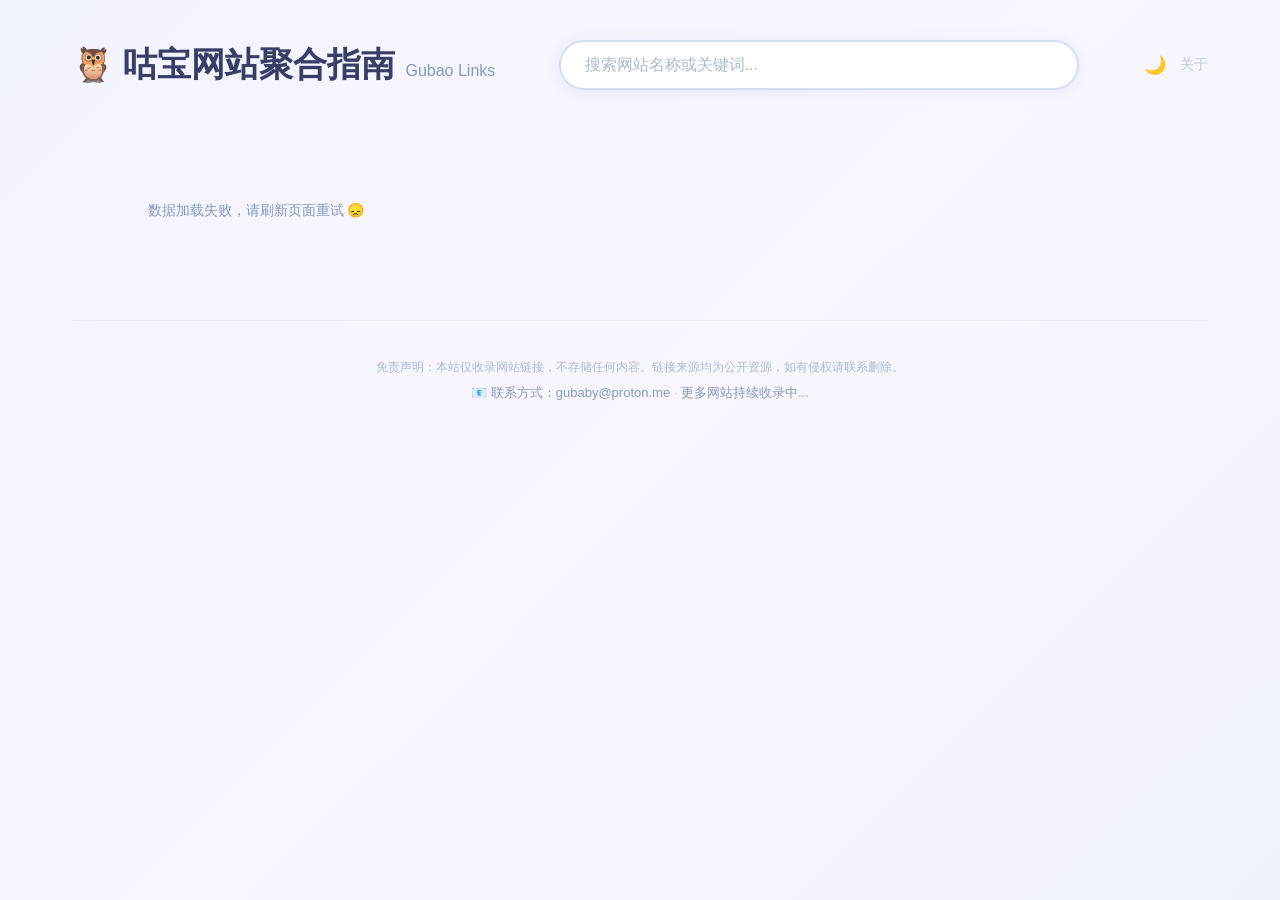
<file: index.html>
<!DOCTYPE html>
<html lang="zh-CN">
<head>
  <meta charset="UTF-8">
  <meta name="viewport" content="width=device-width, initial-scale=1.0">
  <title>咕宝网站聚合指南</title>
  <link rel="icon" href="favicon.svg" type="image/svg+xml">
  <link rel="stylesheet" href="css/style.css">
</head>
<body>
  <div class="container">
    <header class="header">
      <div class="logo">🦉 咕宝网站聚合指南<span class="logo-en">Gubao Links</span></div>
      <div class="search-wrapper">
        <input type="text" class="search-input" id="searchInput" placeholder="搜索网站名称或关键词...">
      </div>
      <nav class="nav-links">
        <button class="theme-toggle" id="themeToggle" title="切换暗色模式">🌙</button>
        <a href="about.html">关于</a>
      </nav>
    </header>

    <div class="tabs" id="tabs"></div>

    <!-- 加载骨架 -->
    <div class="loading-skeleton" id="loadingSkeleton">
      <div class="skeleton-tabs">
        <div class="sk-tab"></div><div class="sk-tab"></div><div class="sk-tab"></div><div class="sk-tab"></div><div class="sk-tab"></div><div class="sk-tab"></div><div class="sk-tab"></div>
      </div>
      <div class="skeleton-cards">
        <div class="sk-card"></div><div class="sk-card"></div><div class="sk-card"></div><div class="sk-card"></div><div class="sk-card"></div><div class="sk-card"></div>
      </div>
    </div>

    <div class="links-section" id="linksSection" style="display:none;">
      <div class="section-title" id="sectionTitle"></div>
      <div class="link-list" id="linkList"></div>
    </div>

    <footer class="footer">
      <p class="footer-stats" id="footerStats"></p>
      <p class="footer-disclaimer">免责声明：本站仅收录网站链接，不存储任何内容。链接来源均为公开资源，如有侵权请联系删除。</p>
      <p class="footer-bottom"><span>📧 联系方式：gubaby@proton.me</span><span class="footer-sep"> · </span><span>更多网站持续收录中...</span></p>
    </footer>
  </div>

  <button class="back-to-top" id="backToTop" title="回到顶部">↑</button>

  <script src="js/config.js"></script>
  <script src="js/main.js"></script>
</body>
</html>
</file>
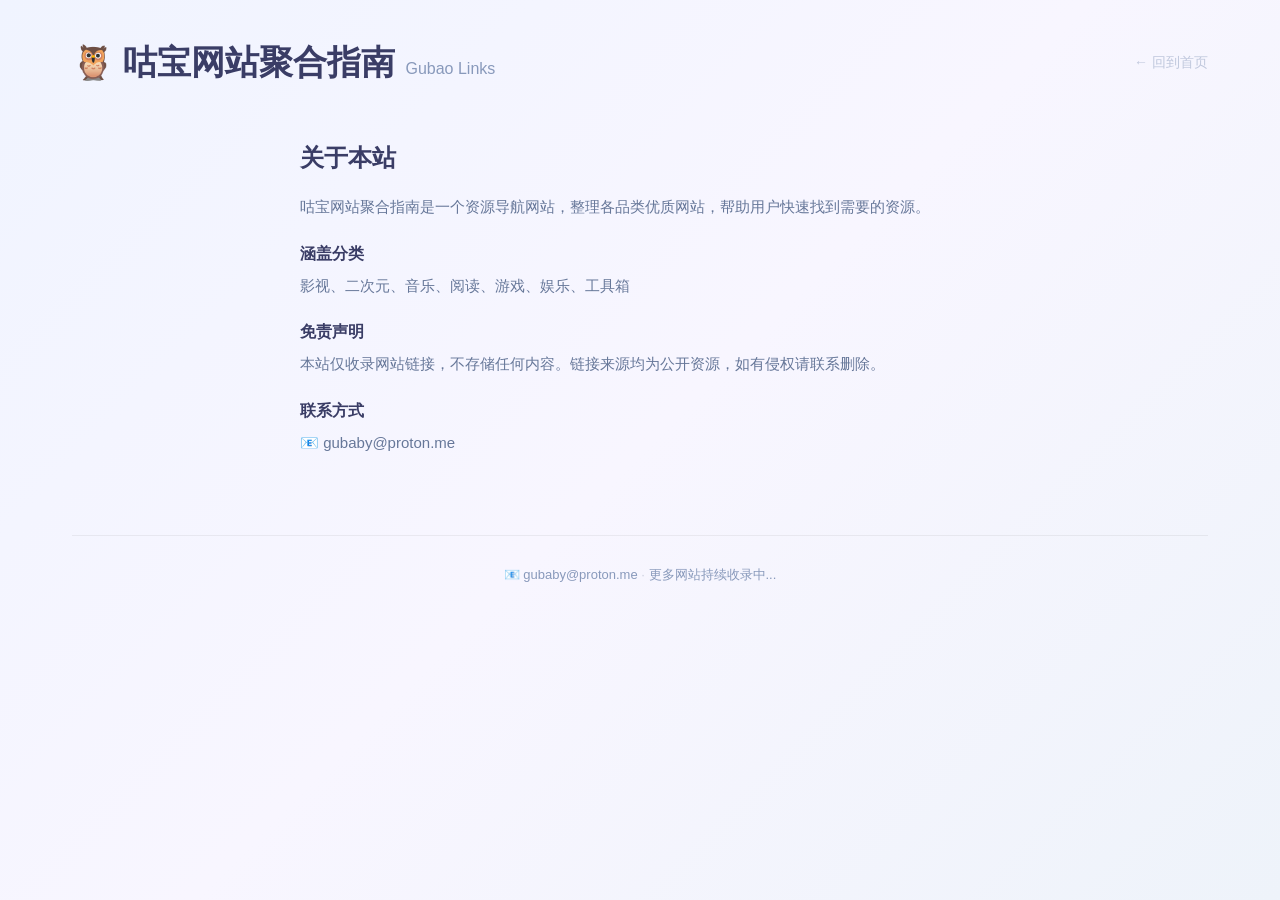
<file: about.html>
<!DOCTYPE html>
<html lang="zh-CN">
<head>
  <meta charset="UTF-8">
  <meta name="viewport" content="width=device-width, initial-scale=1.0">
  <title>关于 · 咕宝网站聚合指南</title>
  <link rel="icon" href="favicon.svg" type="image/svg+xml">
  <link rel="stylesheet" href="css/style.css">
</head>
<body>
  <div class="container">
    <header class="header">
      <div class="logo">🦉 咕宝网站聚合指南<span class="logo-en">Gubao Links</span></div>
      <nav class="nav-links">
        <a href="index.html">← 回到首页</a>
      </nav>
    </header>

    <div class="about-content">
      <h2>关于本站</h2>
      <p>咕宝网站聚合指南是一个资源导航网站，整理各品类优质网站，帮助用户快速找到需要的资源。</p>

      <h3>涵盖分类</h3>
      <p>影视、二次元、音乐、阅读、游戏、娱乐、工具箱</p>

      <h3>免责声明</h3>
      <p>本站仅收录网站链接，不存储任何内容。链接来源均为公开资源，如有侵权请联系删除。</p>

      <h3>联系方式</h3>
      <p>📧 gubaby@proton.me</p>
    </div>

    <footer class="footer">
      <p class="footer-bottom"><span>📧 gubaby@proton.me</span><span class="footer-sep"> · </span><span>更多网站持续收录中...</span></p>
    </footer>
  </div>
</body>
</html>
</file>
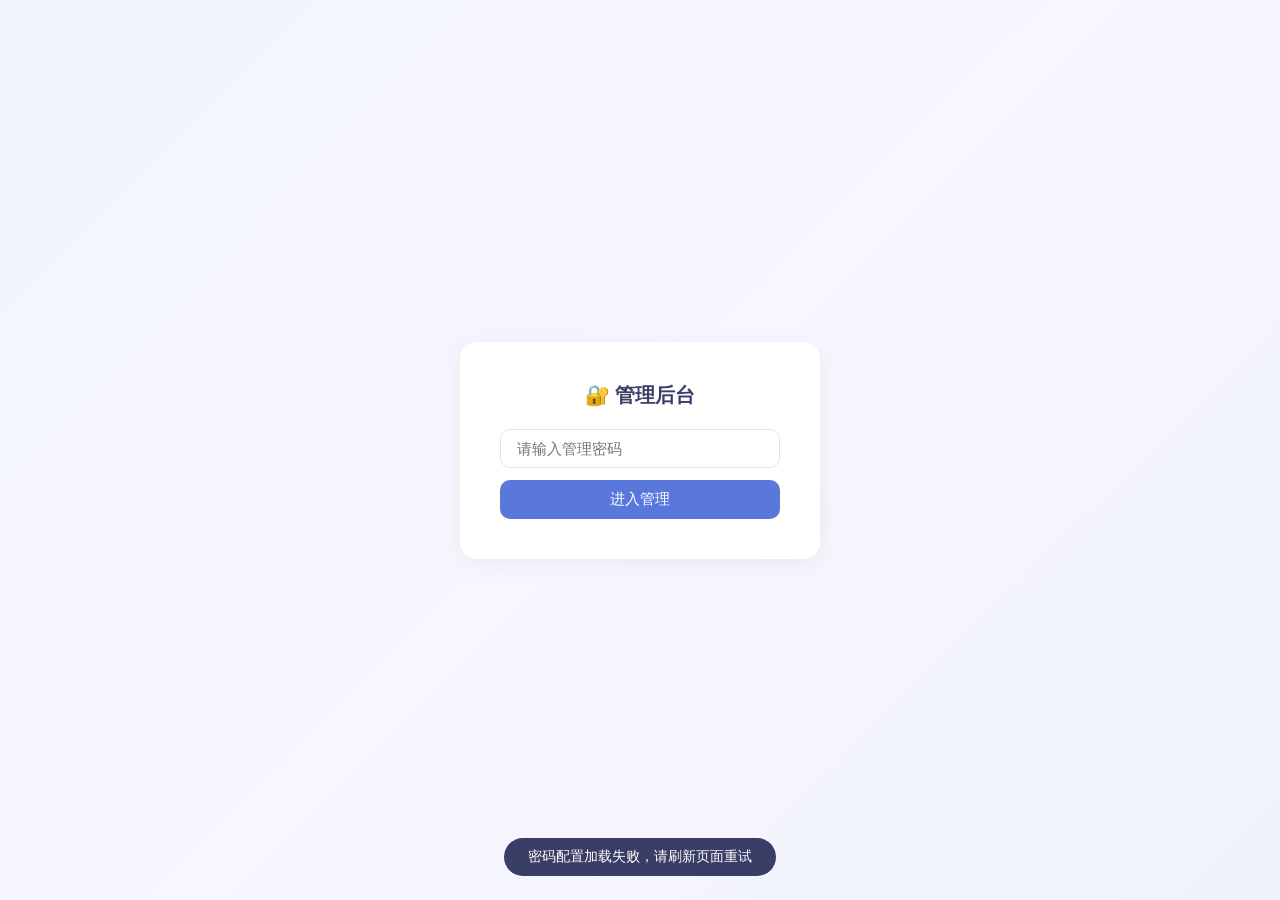
<file: admin.html>
<!DOCTYPE html>
<html lang="zh-CN">
<head>
  <meta charset="UTF-8">
  <meta name="viewport" content="width=device-width, initial-scale=1.0">
  <title>管理后台 · 咕宝网站聚合指南</title>
  <link rel="icon" href="favicon.svg" type="image/svg+xml">
  <link rel="stylesheet" href="css/style.css">
</head>
<body class="admin-body" style="background: linear-gradient(135deg, #f0f4ff 0%, #f8f6ff 50%, #eef3fa 100%); min-height: 100vh;">

  <!-- 密码门 -->
  <div class="password-gate" id="passwordGate">
    <div class="password-box">
      <h2>🔐 管理后台</h2>
      <div class="password-error" id="passwordError">密码错误，请重试</div>
      <input type="password" id="passwordInput" placeholder="请输入管理密码" autocomplete="off">
      <button id="loginBtn">进入管理</button>
    </div>
  </div>

  <!-- 管理主界面 -->
  <div class="admin-panel" id="adminPanel">
    <div class="admin-header">
      <div class="logo">⚙️ 管理后台</div>
      <button class="btn-logout" id="logoutBtn">退出</button>
    </div>
    <div class="admin-body-layout">
      <aside class="sidebar" id="sidebar">
        <div class="sidebar-title">分类</div>
        <div id="catList"></div>
        <div class="sidebar-footer">
          <button class="btn-add-cat" id="btnAddCat">+ 添加分类</button>
        </div>
      </aside>
      <main class="main-area" id="mainArea">
        <div class="main-header">
          <div>
            <h3 id="mainTitle">选择一个分类</h3>
            <span id="mainCount"></span>
          </div>
          <button class="btn-add-link" id="btnAddLink" style="display:none;">+ 添加链接</button>
        </div>
        <div id="linkRows"></div>
      </main>
    </div>
  </div>

  <!-- Modal -->
  <div class="modal-overlay" id="modalOverlay">
    <div class="modal" id="modalContent"></div>
  </div>

  <!-- Toast -->
  <div class="toast" id="toast"></div>

  <script src="js/config.js"></script>
  <script src="js/admin.js"></script>
</body>
</html>
</file>
<file: css/style.css>
/* 咕宝聚合指南 — 样式 */
*, *::before, *::after { box-sizing: border-box; margin: 0; padding: 0; }

body {
  font-family: -apple-system, BlinkMacSystemFont, 'Segoe UI', 'PingFang SC', 'Microsoft YaHei', sans-serif;
  background: linear-gradient(135deg, #f0f4ff 0%, #f8f6ff 50%, #eef3fa 100%);
  min-height: 100vh;
  color: #3a3d66;
}

/* ====== 主页 ====== */
.container { max-width: 1200px; margin: 0 auto; padding: 40px 32px 80px; }

/* Header */
.header { display: flex; align-items: center; gap: 20px; margin-bottom: 36px; }
.logo { font-size: 34px; font-weight: 700; color: #3a3d66; flex-shrink: 0; }
.logo-en { font-size: 16px; font-weight: 400; color: #8899bb; margin-left: 10px; }
.nav-links { flex-shrink: 0; margin-left: auto; display: flex; align-items: center; gap: 12px; }
.nav-links a { font-size: 14px; color: #c0c8dd; text-decoration: none; }
.nav-links a:hover { color: #5a78dc; }
.theme-toggle { background: none; border: none; font-size: 18px; cursor: pointer; padding: 2px; }

/* 搜索栏 */
.search-wrapper { flex: 1; display: flex; justify-content: center; }
.search-input {
  max-width: 520px; width: 100%; padding: 14px 24px;
  border: 2px solid #d8ddf0; border-radius: 28px; background: #fff;
  box-shadow: 0 2px 16px rgba(80,80,200,0.08);
  font-size: 16px; color: #3a3d66; outline: none;
  transition: border-color 0.2s;
}
.search-input:focus { border-color: #5a78dc; }
.search-input::placeholder { color: #aabbcc; }

/* 分类 Tab */
.tabs { display: flex; gap: 12px; flex-wrap: wrap; justify-content: center; margin-bottom: 36px; }
.tab {
  padding: 10px 0; width: calc((100% - 72px) / 7); min-width: 120px; text-align: center;
  border-radius: 20px; border: none; cursor: pointer;
  font-size: 19px; font-weight: 700; background: rgba(0,0,0,0.04); color: #8899bb;
  transition: all 0.2s;
}
.tab:hover { background: rgba(90,120,220,0.1); color: #5a78dc; }
.tab.active { background: #5a78dc; color: #fff; }
.tab-en { font-size: 13px; font-weight: 400; opacity: 0.65; }

/* 链接列表 */
.links-section { }
.section-title { font-size: 14px; color: #667799; margin-bottom: 16px; padding-left: 12px; border-left: 4px solid rgba(90,120,220,0.25); }

/* 链接卡片网格 */
.link-list { display: grid; grid-template-columns: repeat(3, 1fr); gap: 16px; }
.link-card {
  display: flex; flex-direction: column;
  padding: 24px; height: 200px;
  background: #fff;
  border-radius: 14px; cursor: pointer;
  box-shadow: 0 2px 12px rgba(0,0,0,0.05);
  border-top: 4px solid rgba(90,120,220,0.25);
  transition: all 0.2s;
  text-decoration: none; color: inherit;
  overflow: hidden;
}
.link-card:hover {
  border-top-color: #5a78dc;
  box-shadow: 0 6px 28px rgba(80,80,200,0.14); transform: translateY(-2px);
}
.link-top { display: flex; align-items: center; gap: 12px; margin-bottom: 10px; }
.link-icon { font-size: 40px; width: 40px; height: 40px; flex-shrink: 0; display: flex; align-items: center; justify-content: center; }
.link-icon img { width: 32px; height: 32px; border-radius: 4px; }
.link-name { font-size: 17px; font-weight: 600; color: #3a3d66; }
.link-desc { font-size: 15px; color: #8899bb; text-align: left; display: -webkit-box; -webkit-line-clamp: 4; -webkit-box-orient: vertical; overflow: hidden; line-height: 1.5; flex: 1; }
.link-arrow { display: none; }

/* 搜索模式 */
.search-mode .tabs { display: none; }
.search-mode .section-title { display: none; }

/* 空状态 */
.empty-state { text-align: center; padding: 40px 20px; color: #8899bb; font-size: 14px; }

/* 页脚 */
.footer { text-align: center; margin-top: 60px; padding-top: 30px; border-top: 1px solid rgba(0,0,0,0.06); }
.footer p { margin-bottom: 8px; }
.footer-disclaimer { font-size: 12px; color: #aabbcc; }
.footer-bottom { font-size: 13px; color: #8899bb; }
.footer-sep { color: #ccd0dd; }

/* 回到顶部 */
.back-to-top {
  position: fixed; bottom: 32px; right: 32px;
  width: 44px; height: 44px; border-radius: 50%;
  border: none; background: #5a78dc; color: #fff; font-size: 22px;
  cursor: pointer; opacity: 0; pointer-events: none; transition: opacity 0.3s;
  box-shadow: 0 2px 12px rgba(90,120,220,0.3);
}
.back-to-top.show { opacity: 1; pointer-events: auto; }
.back-to-top:hover { background: #4a68cc; }

/* ====== 管理后台 ====== */
.admin-body { font-family: -apple-system, BlinkMacSystemFont, 'Segoe UI', 'PingFang SC', 'Microsoft YaHei', sans-serif; }

/* 密码门 */
.password-gate { display: flex; align-items: center; justify-content: center; min-height: 100vh; }
.password-box {
  background: #fff; border-radius: 16px; padding: 40px; text-align: center;
  box-shadow: 0 4px 24px rgba(0,0,0,0.06); width: 360px;
}
.password-box h2 { font-size: 20px; color: #3a3d66; margin-bottom: 20px; }
.password-box input {
  width: 100%; padding: 10px 16px; border: 1px solid #e0e4f0; border-radius: 10px;
  font-size: 15px; outline: none; margin-bottom: 12px;
}
.password-box input:focus { border-color: #5a78dc; }
.password-box button {
  width: 100%; padding: 10px; background: #5a78dc; color: #fff;
  border: none; border-radius: 10px; font-size: 15px; cursor: pointer;
}
.password-error { color: #e05555; font-size: 13px; margin-bottom: 8px; display: none; }

/* 管理主界面 */
.admin-panel { display: none; height: 100vh; }
.admin-header { background: #fff; padding: 12px 20px; border-bottom: 1px solid #f0f0f5; display: flex; justify-content: space-between; align-items: center; }
.admin-header .logo { font-size: 16px; }
.btn-logout { background: none; border: 1px solid #e0e4f0; padding: 6px 14px; border-radius: 8px; cursor: pointer; font-size: 13px; color: #8899bb; }

.admin-body-layout { display: flex; height: calc(100vh - 53px); }

/* 侧边栏 */
.sidebar {
  width: 220px; background: #fff; border-right: 1px solid #f0f0f5;
  padding: 16px 0; display: flex; flex-direction: column; overflow-y: auto;
}
.sidebar-title { font-size: 12px; color: #aabbcc; padding: 0 16px; margin-bottom: 8px; text-transform: uppercase; letter-spacing: 1px; }
.cat-item {
  display: flex; align-items: center; gap: 8px; padding: 10px 16px; cursor: pointer;
  font-size: 14px; color: #3a3d66; transition: background 0.15s;
}
.cat-item:hover { background: #f8f9ff; }
.cat-item.active { background: rgba(90,120,220,0.08); color: #5a78dc; font-weight: 600; }
.cat-item .cat-count { font-size: 11px; color: #aabbcc; margin-left: auto; }
.cat-item .cat-actions { display: none; gap: 4px; margin-left: 4px; }
.cat-item:hover .cat-actions { display: flex; }
.cat-item:hover .cat-count { display: none; }
.btn-icon {
  background: none; border: none; cursor: pointer; font-size: 13px;
  padding: 2px 4px; border-radius: 4px; color: #8899bb;
}
.btn-icon:hover { background: #f0f0f5; color: #3a3d66; }
.btn-icon.danger:hover { background: #fff0f0; color: #e05555; }

.sidebar-footer { padding: 12px 16px; border-top: 1px solid #f0f0f5; }
.btn-add-cat {
  width: 100%; padding: 8px; background: #f0f4ff; color: #5a78dc;
  border: 1px dashed #5a78dc; border-radius: 8px; font-size: 13px; cursor: pointer;
}

/* 右侧内容 */
.main-area { flex: 1; padding: 24px 32px; overflow-y: auto; background: linear-gradient(135deg, #f0f4ff 0%, #f8f6ff 50%, #eef3fa 100%); }
.main-header { display: flex; justify-content: space-between; align-items: center; margin-bottom: 20px; }
.main-header h3 { font-size: 18px; color: #3a3d66; }
.main-header span { font-size: 13px; color: #8899bb; }

.link-row {
  display: flex; align-items: center; gap: 12px; padding: 12px 16px;
  background: #fff; border-radius: 10px; margin-bottom: 6px;
  box-shadow: 0 1px 4px rgba(0,0,0,0.03);
  cursor: grab; transition: opacity 0.15s, box-shadow 0.15s;
}
.link-row:active { cursor: grabbing; }
.link-row.dragging { opacity: 0.4; box-shadow: 0 4px 16px rgba(90,120,220,0.15); }
.link-row.drag-over { box-shadow: 0 0 0 2px #5a78dc, 0 2px 12px rgba(90,120,220,0.15); }
.link-row .drag-handle { color: #ccd0dd; margin-right: 2px; cursor: grab; font-size: 14px; }
.link-row .lr-name { font-weight: 600; font-size: 14px; color: #3a3d66; flex: 1; }
.link-row .lr-url { font-size: 12px; color: #8899bb; flex: 2; white-space: nowrap; overflow: hidden; text-overflow: ellipsis; }
.link-row .lr-actions { display: flex; gap: 4px; flex-shrink: 0; }

.btn-add-link {
  padding: 10px 20px; background: #5a78dc; color: #fff;
  border: none; border-radius: 8px; font-size: 14px; cursor: pointer; margin-top: 8px;
}

/* Modal */
.modal-overlay {
  display: none; position: fixed; inset: 0; background: rgba(0,0,0,0.3);
  justify-content: center; align-items: center; z-index: 100;
}
.modal-overlay.show { display: flex; }
.modal {
  background: #fff; border-radius: 16px; padding: 28px; width: 420px;
  box-shadow: 0 8px 40px rgba(0,0,0,0.12);
}
.modal h4 { font-size: 16px; color: #3a3d66; margin-bottom: 18px; }
.modal label { display: block; font-size: 13px; color: #8899bb; margin-bottom: 4px; margin-top: 12px; }
.modal label:first-of-type { margin-top: 0; }
.modal input, .modal textarea {
  width: 100%; padding: 9px 12px; border: 1px solid #e0e4f0; border-radius: 8px;
  font-size: 14px; outline: none; font-family: inherit;
}
.modal input:focus, .modal textarea:focus { border-color: #5a78dc; }
.modal textarea { resize: vertical; min-height: 60px; }
.modal-actions { display: flex; gap: 8px; justify-content: flex-end; margin-top: 20px; }
.btn-cancel { padding: 8px 18px; background: #f0f0f5; border: none; border-radius: 8px; cursor: pointer; font-size: 14px; color: #8899bb; }
.btn-save { padding: 8px 18px; background: #5a78dc; color: #fff; border: none; border-radius: 8px; cursor: pointer; font-size: 14px; }
.btn-delete-confirm { padding: 8px 18px; background: #e05555; color: #fff; border: none; border-radius: 8px; cursor: pointer; font-size: 14px; }

/* 提示消息 */
.toast {
  position: fixed; bottom: 24px; left: 50%; transform: translateX(-50%);
  background: #3a3d66; color: #fff; padding: 10px 24px; border-radius: 20px;
  font-size: 14px; z-index: 200; opacity: 0; transition: opacity 0.3s;
}
.toast.show { opacity: 1; }

/* 加载骨架 */
.loading-skeleton { }
.skeleton-tabs { display: flex; gap: 12px; justify-content: center; margin-bottom: 36px; }
.sk-tab {
  width: calc((100% - 72px) / 7); min-width: 120px; height: 52px;
  border-radius: 20px; background: linear-gradient(90deg, #e8ecf5 25%, #f0f2fa 50%, #e8ecf5 75%);
  background-size: 200% 100%; animation: shimmer 1.5s infinite;
}
.skeleton-cards { display: grid; grid-template-columns: repeat(3, 1fr); gap: 16px; }
.sk-card {
  height: 200px; border-radius: 14px;
  background: linear-gradient(90deg, #e8ecf5 25%, #f0f2fa 50%, #e8ecf5 75%);
  background-size: 200% 100%; animation: shimmer 1.5s infinite;
}
@keyframes shimmer { 0% { background-position: 200% 0; } 100% { background-position: -200% 0; } }

/* 页脚统计 */
.footer-stats { font-size: 15px; color: #5a78dc; font-weight: 600; margin-bottom: 12px; }

/* 关于页面 */
.about-content { max-width: 680px; margin: 0 auto; padding: 20px 0; }
.about-content h2 { font-size: 24px; color: #3a3d66; margin-bottom: 20px; }
.about-content h3 { font-size: 16px; color: #3a3d66; margin: 24px 0 8px; }
.about-content p { font-size: 15px; color: #667799; line-height: 1.7; }

/* 响应式 */
@media (max-width: 640px) {
  .container { padding: 16px 12px 40px; overflow-x: hidden; }
  .header { flex-direction: column; gap: 10px; align-items: stretch; position: relative; width: 100%; }
  .logo { font-size: 22px; text-align: center; }
  .logo-en { font-size: 13px; display: block; margin-left: 0; }
  .nav-links { margin-left: 0; position: absolute; top: 0; right: 0; }
  .search-wrapper { width: 100%; flex: none; }
  .search-input { width: 100%; max-width: none; box-sizing: border-box; padding: 12px 18px; }
  .tabs { gap: 8px; }
  .tab { padding: 8px 16px; width: auto; min-width: 0; font-size: 16px; border-radius: 20px; }
  .tab-en { font-size: 11px; }
  .link-list { grid-template-columns: 1fr; gap: 10px; }
  .link-card { padding: 18px; }
  .back-to-top { bottom: 20px; right: 16px; width: 36px; height: 36px; font-size: 18px; }
  .admin-body-layout { flex-direction: column; }
  .sidebar { width: 100%; flex-direction: row; overflow-x: auto; padding: 8px; border-right: none; border-bottom: 1px solid #f0f0f5; flex-shrink: 0; }
  .sidebar-title { display: none; }
  .sidebar-footer { display: none; }
  .cat-item { white-space: nowrap; padding: 6px 12px; font-size: 13px; }
  .cat-item .cat-count { display: none; }
  .main-area { padding: 16px; }
  .modal { width: 90%; margin: 0 16px; }
  .skeleton-tabs { gap: 6px; }
  .sk-tab { min-width: 0; height: 38px; border-radius: 14px; }
  .skeleton-cards { grid-template-columns: 1fr; }
  .sk-card { height: 140px; }
  .footer { margin-top: 40px; padding-top: 20px; }
  .footer-disclaimer { font-size: 11px; }
  .footer-bottom { font-size: 12px; }
}

/* ====== 暗色模式 ====== */
[data-theme="dark"] {
  --bg-start: #0f1225;
  --bg-mid: #151832;
  --bg-end: #0d1130;
  --card-bg: #1a1e3a;
  --card-border: rgba(120,140,220,0.12);
  --card-top: rgba(120,140,220,0.3);
  --text-primary: #d0d6f0;
  --text-secondary: #8899bb;
  --text-muted: #667799;
  --shadow: rgba(0,0,0,0.2);
}
[data-theme="dark"] body {
  background: linear-gradient(135deg, var(--bg-start) 0%, var(--bg-mid) 50%, var(--bg-end) 100%) !important;
  color: var(--text-primary);
}
[data-theme="dark"] .logo { color: var(--text-primary); }
[data-theme="dark"] .logo-en { color: var(--text-secondary); }
[data-theme="dark"] .search-input {
  background: #1a1e3a; border-color: rgba(120,140,220,0.2); color: #d0d6f0;
  box-shadow: 0 2px 16px rgba(0,0,0,0.3);
}
[data-theme="dark"] .search-input::placeholder { color: #667799; }
[data-theme="dark"] .search-input:focus { border-color: rgba(120,140,220,0.5); }
[data-theme="dark"] .tab { background: rgba(255,255,255,0.04); color: var(--text-secondary); }
[data-theme="dark"] .tab:hover { background: rgba(120,140,220,0.15); color: #8899dd; }
[data-theme="dark"] .tab.active { background: #5a78dc; color: #fff; }
[data-theme="dark"] .link-card {
  background: var(--card-bg); border-top-color: var(--card-top);
  box-shadow: 0 2px 12px var(--shadow);
}
[data-theme="dark"] .link-card:hover { border-top-color: #5a78dc; box-shadow: 0 6px 28px rgba(80,80,200,0.2); }
[data-theme="dark"] .link-name { color: var(--text-primary); }
[data-theme="dark"] .link-desc { color: var(--text-secondary); }
[data-theme="dark"] .section-title { color: var(--text-secondary); border-left-color: var(--card-top); }
[data-theme="dark"] .empty-state { color: var(--text-secondary); }
[data-theme="dark"] .footer { border-top-color: rgba(255,255,255,0.06); }
[data-theme="dark"] .footer-disclaimer { color: #667799; }
[data-theme="dark"] .footer-bottom { color: var(--text-secondary); }
[data-theme="dark"] .footer-stats { color: #8899dd; }
[data-theme="dark"] .nav-links a { color: var(--text-secondary); }
[data-theme="dark"] .nav-links a:hover { color: #8899dd; }
[data-theme="dark"] .about-content h2 { color: var(--text-primary); }
[data-theme="dark"] .about-content h3 { color: var(--text-primary); }
[data-theme="dark"] .about-content p { color: var(--text-secondary); }
[data-theme="dark"] .back-to-top { background: #5a78dc; box-shadow: 0 2px 12px rgba(90,120,220,0.4); }
[data-theme="dark"] .sk-tab, [data-theme="dark"] .sk-card {
  background: linear-gradient(90deg, #1a1e3a 25%, #22264a 50%, #1a1e3a 75%);
  background-size: 200% 100%;
}
</file>
